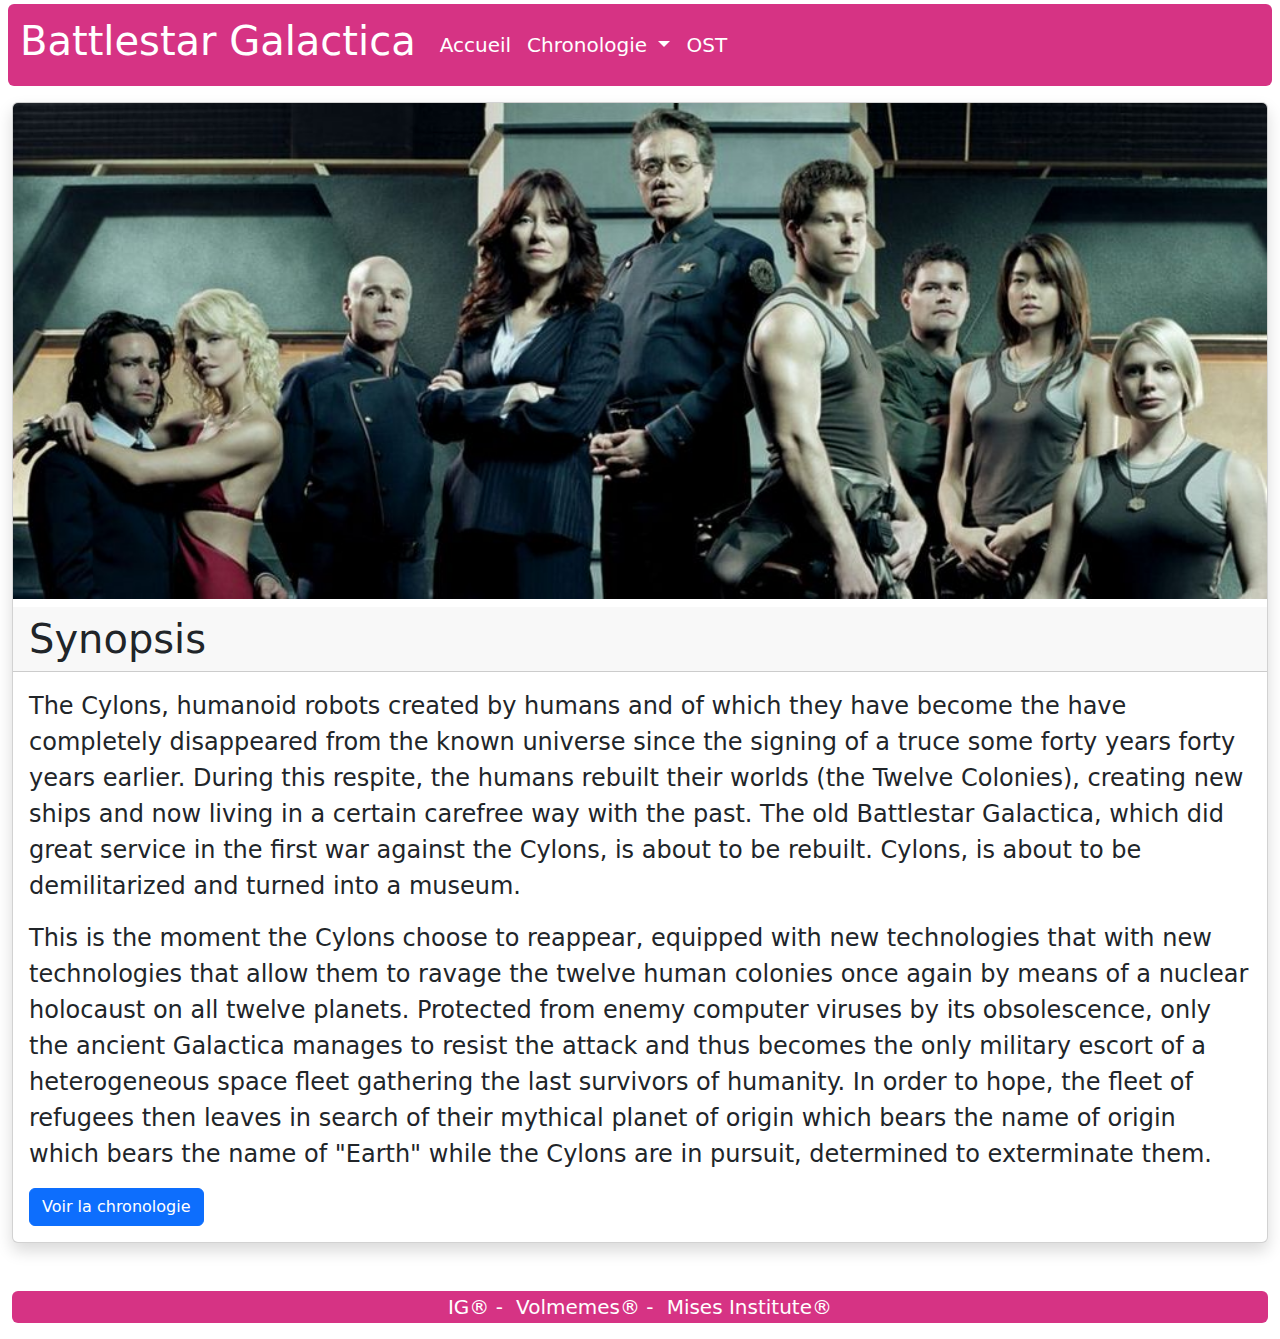
<file: index.html>
<!DOCTYPE html>
<html lang="fr">

<head>
    <meta charset="UTF-8">
    <meta name="viewport" content="width=device-width, initial-scale=1.0">
    <meta http-equiv="X-UA-Compatible" content="ie=edge">
    <meta name="Description" content="Enter your description here" />
    <link rel="stylesheet" href="https://cdnjs.cloudflare.com/ajax/libs/twitter-bootstrap/5.1.0/css/bootstrap.min.css">
    <link rel="stylesheet" href="https://cdnjs.cloudflare.com/ajax/libs/font-awesome/5.15.4/css/all.min.css">
    <link rel="stylesheet" href="style.css">
    <title>Battlestar Galactica</title>
</head>

<body>

    <header class="mx-2 mt-1">
        <nav class="navbar navbar-expand-lg navbar-light purple rounded">
            <div class="container-fluid">
                <a class="navbar-brand" href="#">
                    <h1 class="text-white">Battlestar Galactica</h1>
                </a>
                <button class="navbar-toggler custom-toggler" type="button" data-bs-toggle="collapse"
                    data-bs-target="#navbarSupportedContent" aria-controls="navbarSupportedContent"
                    aria-expanded="false" aria-label="Toggle navigation">
                    <span class="navbar-toggler-icon"></span>
                </button>
                <div class="collapse navbar-collapse " id="navbarSupportedContent">
                    <ul class="navbar-nav me-auto mb-2 mb-lg-0">
                        <li class="nav-item">
                            <a class="nav-link active text-white fs-5" aria-current="page" href="#">Accueil</a>
                        </li>
                        <li class="nav-item dropdown">
                            <a class="nav-link dropdown-toggle active text-white fs-5" href="episodes.html"
                                id="navbarDropdown" role="button" data-bs-toggle="dropdown" aria-expanded="false">
                                Chronologie
                            </a>
                            <ul class="dropdown-menu" aria-labelledby="navbarDropdown">
                                <li><a class="dropdown-item fs-5" href="episodes.html">Episodes</a></li>
                                <li><a class="dropdown-item fs-5" href="personnages.html">Personnages</a></li>
                                <li>
                                    <hr class="mx-2 dropdown-divider">
                                </li>
                                <li><a class="dropdown-item fs-5 fst-italic disabled" href="#">Blood and
                                        Chrome (coming soon)</a></li>
                            </ul>
                        <li class="nav-item">
                            <a class="nav-link active text-white fs-5" href="soundtrack.html">OST</a>
                        </li>
                    </ul>
                </div>
            </div>
        </nav>
    </header>


    <div class="container-fluid my-3">

        <div class="card rounded shadow">
            <img src="img/imgBSG.jpg" class="card-img-top mx-auto" alt="img-card">
            <h5 class="card-header mt-2 fs-1">Synopsis</h5>
            <div class="card-body fs-4">
                <p class="card-text ">The Cylons, humanoid robots created by humans and of which they have become
                    the
                    have completely disappeared from the known universe since the signing of a truce some forty years
                    forty years earlier. During this respite, the humans rebuilt their worlds (the Twelve
                    Colonies), creating new ships and now living in a certain carefree way with the past.
                    The old Battlestar Galactica, which did great service in the first war against the Cylons, is about
                    to be rebuilt.
                    Cylons, is about to be demilitarized and turned into a museum.

                <p>This is the moment the Cylons choose to reappear, equipped with new technologies that
                    with new technologies that allow them to ravage the twelve human colonies once again by means of a
                    nuclear holocaust
                    on all twelve planets. Protected from enemy computer viruses by its obsolescence,
                    only the ancient Galactica manages to resist the attack and thus becomes the only military escort
                    of a heterogeneous space fleet gathering the last survivors of humanity. In order to
                    hope, the fleet of refugees then leaves in search of their mythical planet of origin which bears the
                    name
                    of origin which bears the name of "Earth" while the Cylons are in pursuit,
                    determined to exterminate them.</p>
                <a href="episodes.html" class="btn btn-primary">Voir la chronologie</a>
            </div>
        </div>




        <footer class="mt-5 rounded purple">

            <div class="col ">
                <ul class="list-inline text-center pt-1">
                    <li class="list-inline-item"><a class="text-white text-decoration-none"
                            href="https://www.instagram.com/l_l_lightning" target="_blank">
                            <h5 class="mb-1">IG® - </h5>
                        </a></li>
                    <li class="list-inline-item"><a class="text-white text-decoration-none" href="https://t.me/volmemes"
                            target="_blank">
                            <h5 class="mb-1">Volmemes® - </h5>
                        </a>
                    </li>
                    <li class="list-inline-item"><a class="text-white text-decoration-none" href="https://mises.org/"
                            target="_blank">
                            <h5 class="mb-1">Mises Institute®</h5>
                        </a>
                    </li>
                </ul>
            </div>

        </footer>
    </div>
    <script src="https://cdnjs.cloudflare.com/ajax/libs/popper.js/2.9.2/umd/popper.min.js"></script>
    <script src="https://cdnjs.cloudflare.com/ajax/libs/twitter-bootstrap/5.1.0/js/bootstrap.min.js"></script>

    <link rel="stylesheet" href="https://cdnjs.cloudflare.com/ajax/libs/font-awesome/5.15.3/css/all.min.css"
        integrity="sha512-iBBXm8fW90+nuLcSKlbmrPcLa0OT92xO1BIsZ+ywDWZCvqsWgccV3gFoRBv0z+8dLJgyAHIhR35VZc2oM/gI1w=="
        crossorigin="anonymous" referrerpolicy="no-referrer" />
</body>

</html>
</file>
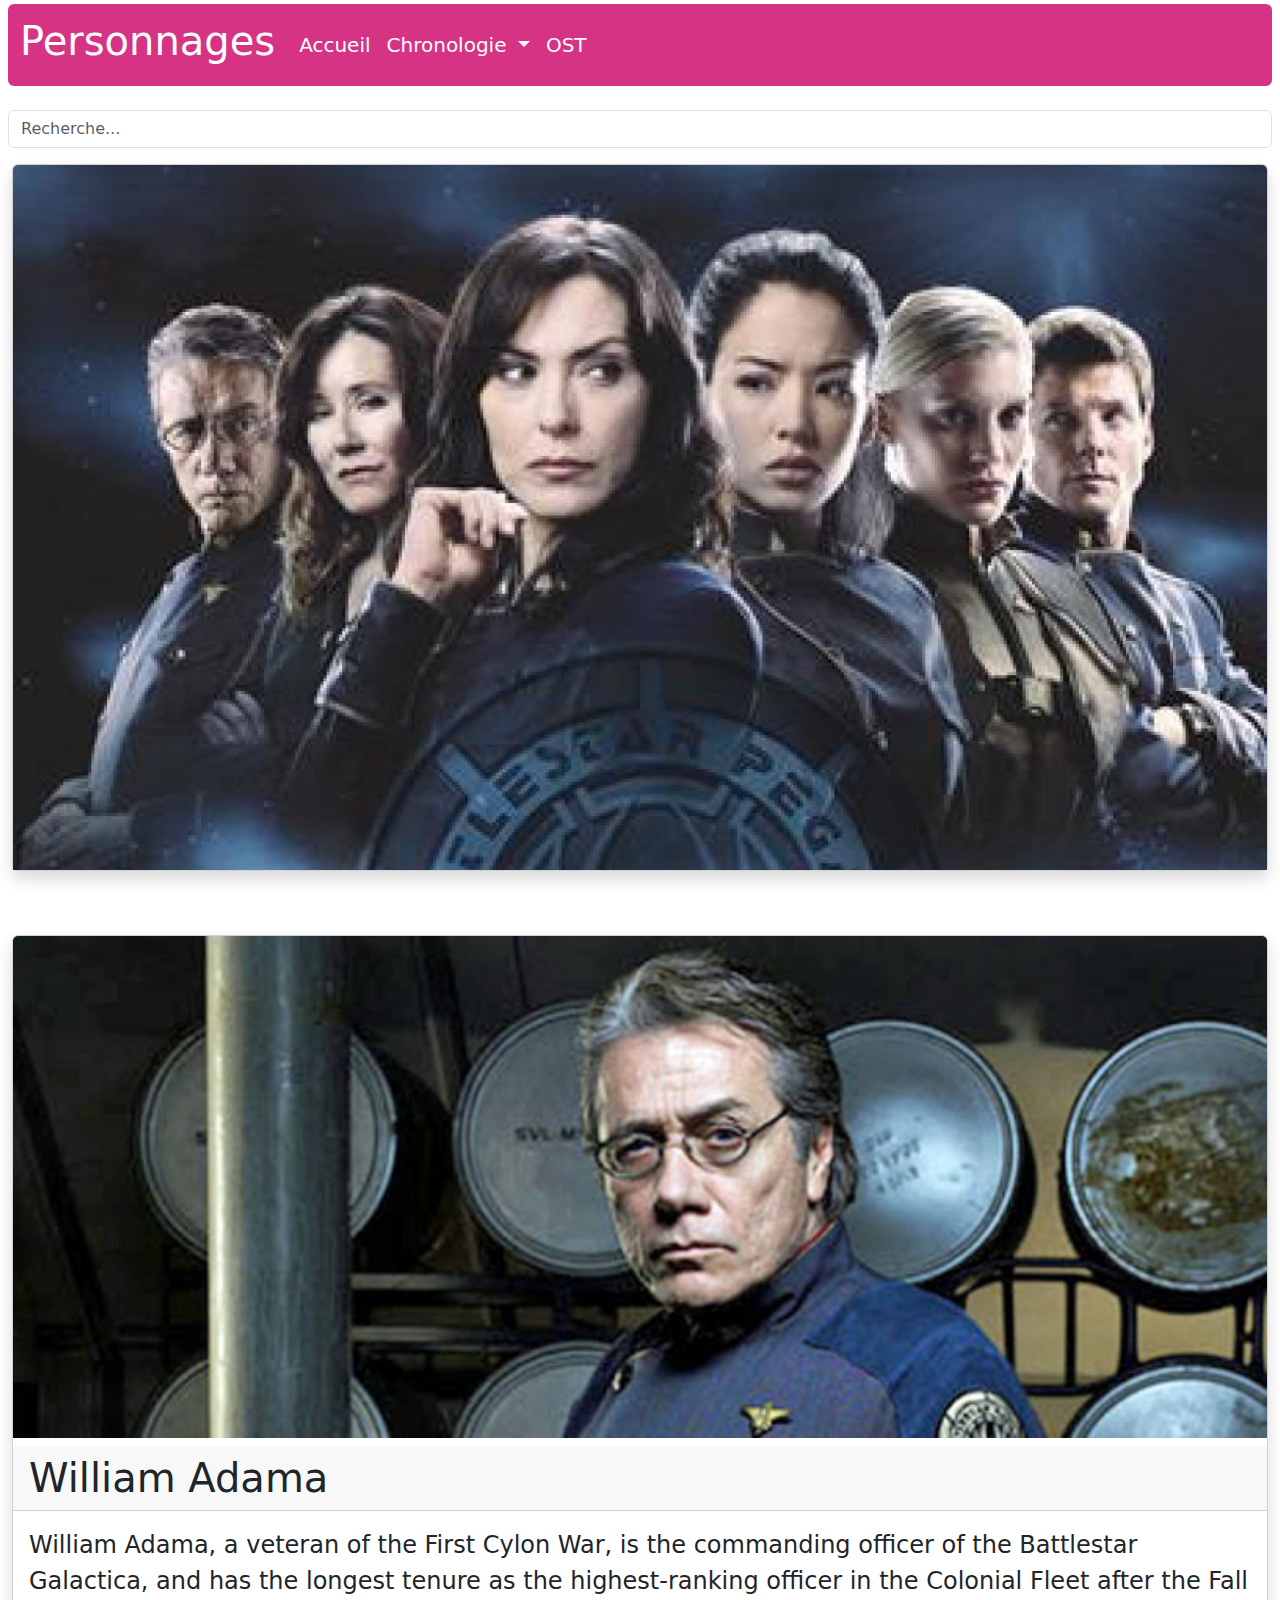
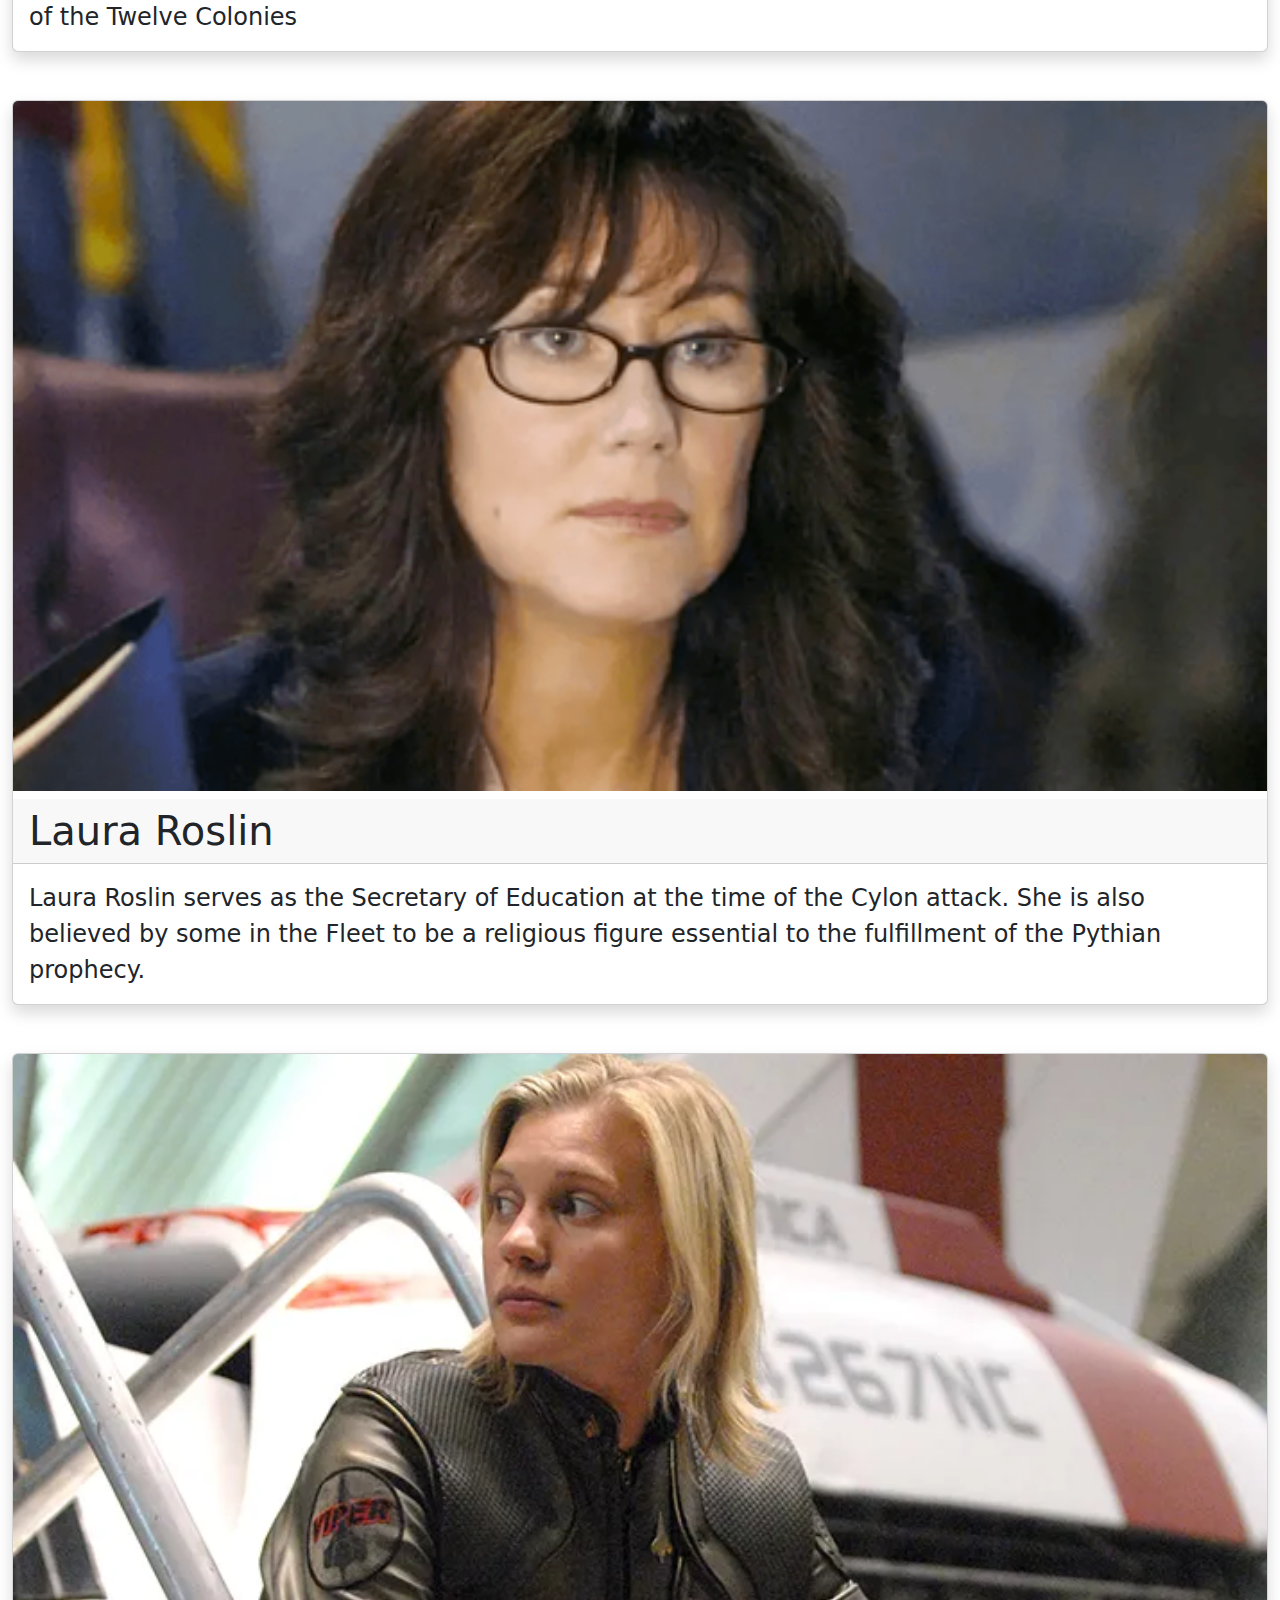
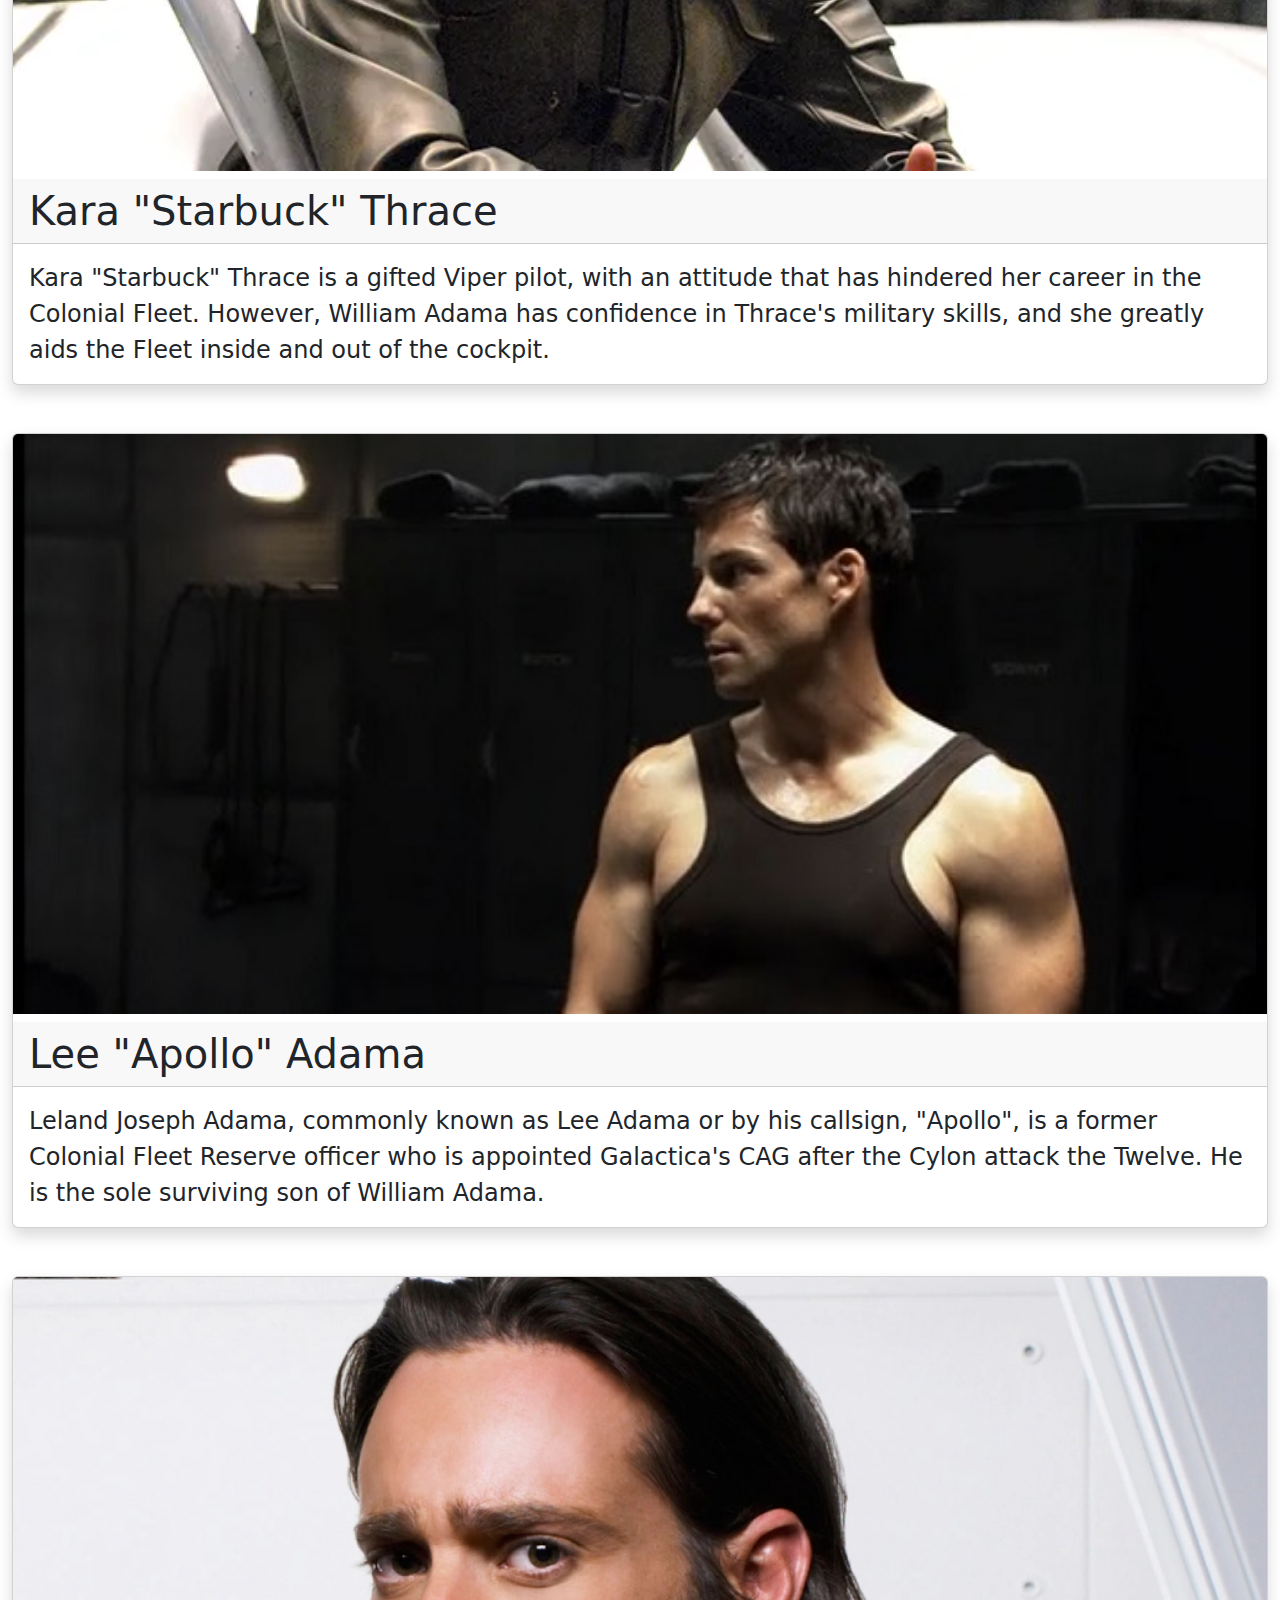
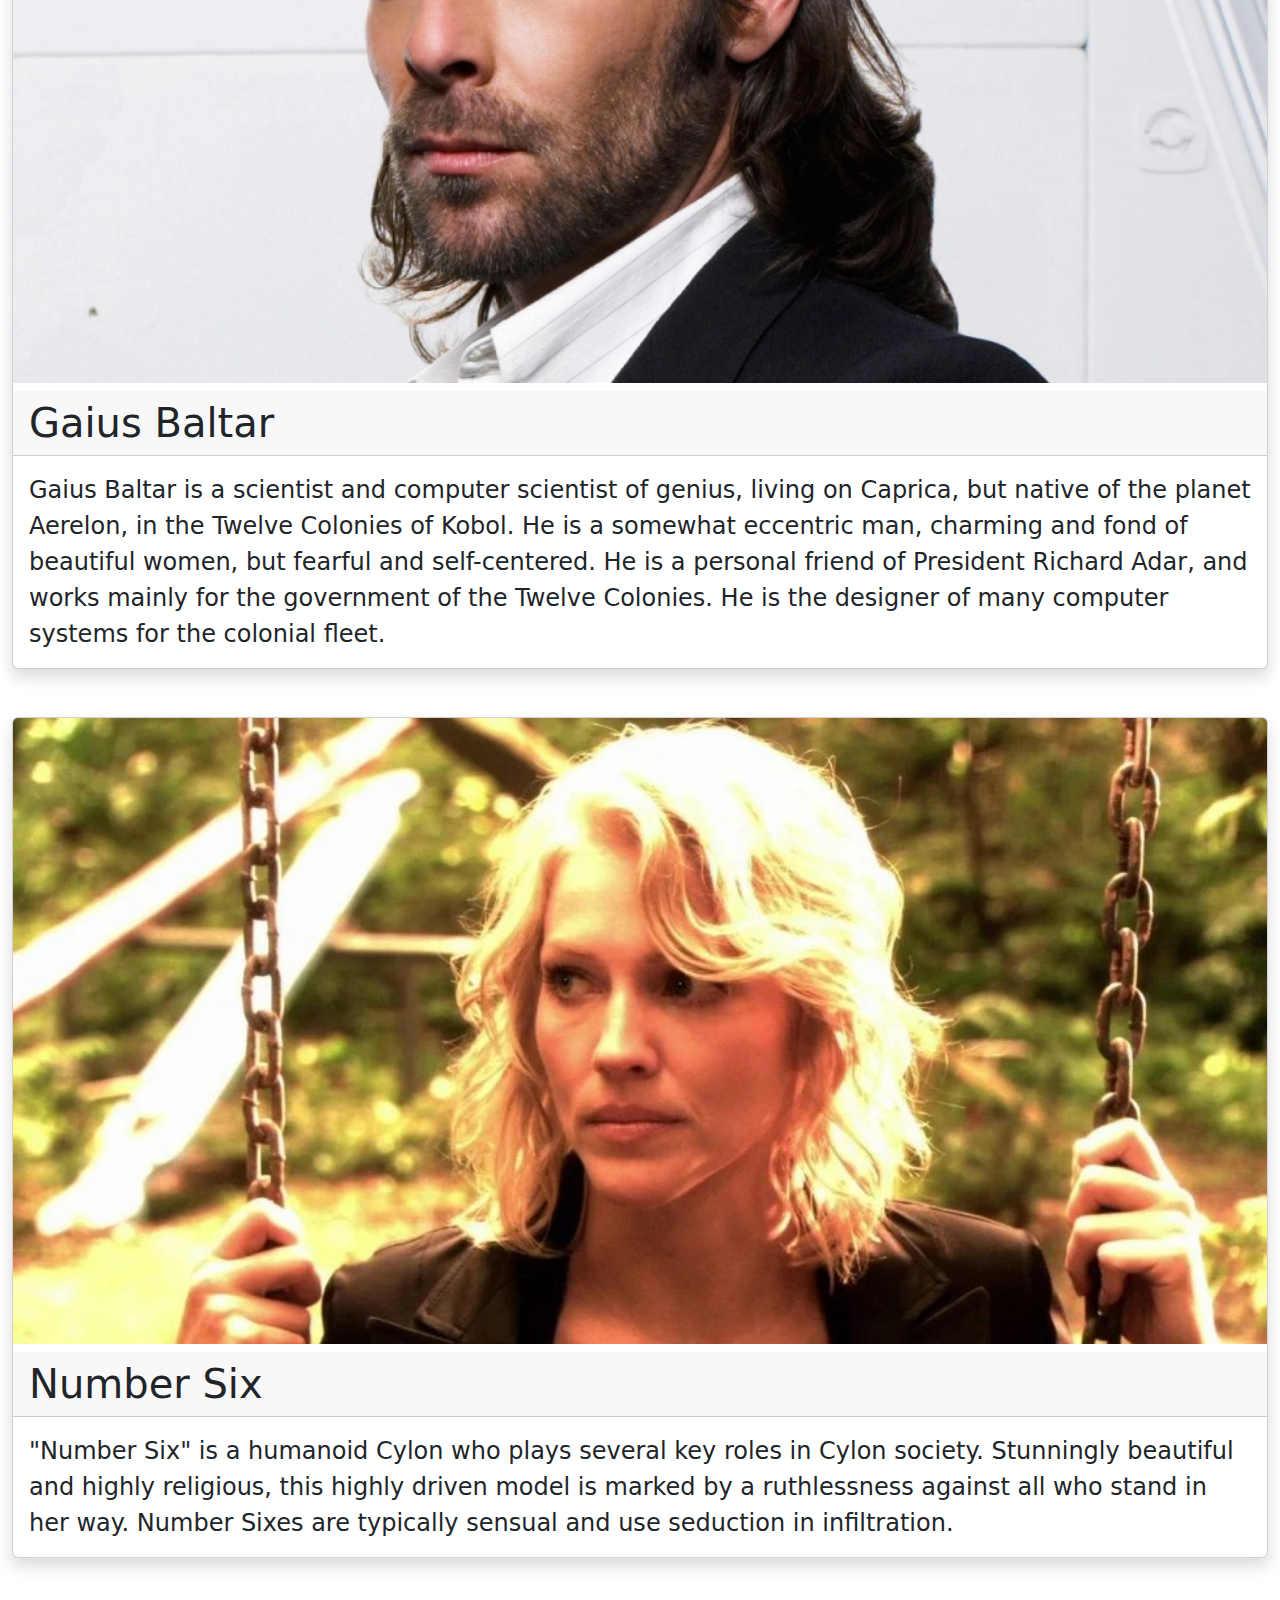
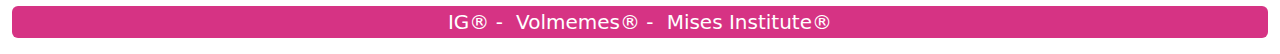
<file: personnages.html>
<!DOCTYPE html>
<html lang="en">

<head>
    <meta charset="UTF-8">
    <meta name="viewport" content="width=device-width, initial-scale=1.0">
    <meta http-equiv="X-UA-Compatible" content="ie=edge">
    <meta name="Description" content="Enter your description here" />
    <link rel="stylesheet" href="https://cdnjs.cloudflare.com/ajax/libs/twitter-bootstrap/5.1.0/css/bootstrap.min.css">
    <link rel="stylesheet" href="https://cdnjs.cloudflare.com/ajax/libs/font-awesome/5.15.4/css/all.min.css">
    <link rel="stylesheet" href="style.css">
    <title>Personnages</title>
</head>

<body>

    <header class="mx-2 mt-1">
        <nav class="navbar navbar-expand-lg navbar-light purple rounded">
            <div class="container-fluid">
                <a class="navbar-brand" href="#">
                    <h1 class="text-white">Personnages</h1>
                </a>
                <button class="navbar-toggler custom-toggler" type="button" data-bs-toggle="collapse"
                    data-bs-target="#navbarSupportedContent" aria-controls="navbarSupportedContent"
                    aria-expanded="false" aria-label="Toggle navigation">
                    <span class="navbar-toggler-icon"></span>
                </button>
                <div class="collapse navbar-collapse " id="navbarSupportedContent">
                    <ul class="navbar-nav me-auto mb-2 mb-lg-0">
                        <li class="nav-item">
                            <a class="nav-link active text-white fs-5" aria-current="page" href="index.html">Accueil</a>
                        </li>
                        <li class="nav-item dropdown">
                            <a class="nav-link dropdown-toggle active text-white fs-5" href="episodes.html"
                                id="navbarDropdown" role="button" data-bs-toggle="dropdown" aria-expanded="false">
                                Chronologie
                            </a>
                            <ul class="dropdown-menu" aria-labelledby="navbarDropdown">
                                <li><a class="dropdown-item fs-5" href="episodes.html">Episodes</a></li>
                                <li><a class="dropdown-item fs-5" href="personnages.html">Personnages</a></li>
                                <li>
                                    <hr class="mx-2 dropdown-divider">
                                </li>
                                <li><a class="dropdown-item fs-5 fst-italic disabled" href="#">Blood and
                                        Chrome (coming soon)</a></li>
                            </ul>
                        <li class="nav-item">
                            <a class="nav-link active text-white fs-5" href="soundtrack.html">OST</a>
                        </li>
                    </ul>
                </div>
            </div>
        </nav>
    </header>

    <div class="mx-2 mb-2 rounded">
        <label id="searchLabel" for="searchInput"><span class="sr-only">Recherche</span></label>
        <input class="form-control" id="searchInput" aria-labelledby="searchLabel" name="searchInput" type="text"
            placeholder="Recherche..." onclick="shadowMe()">
    </div>


    <div class="container-fluid my-3" id="letMeKnow">

        <div class="card rounded shadow">
            <img src="img/personnages.jpg" class="card-img-top mx-auto" alt="img-card">
        </div>


        <div class="card rounded shadow mb-4" id="marge">
            <img src="img/adama.jpg" class="card-img-top mx-auto" alt="img-card">
            <h5 class="card-header mt-2 fs-1">William Adama </h5>
            <div class="card-body fs-4">
                <p class="card-text ">William Adama, a veteran of the First Cylon War, is the commanding officer of
                    the
                    Battlestar Galactica, and has the longest tenure as the highest-ranking officer in the Colonial
                    Fleet after the Fall of the Twelve Colonies

                </p>

            </div>
        </div>


        <div class="card rounded shadow my-5">
            <img src="img/roslin.png" class="card-img-top mx-auto" alt="img-card">
            <h5 class="card-header mt-2 fs-1">Laura Roslin </h5>
            <div class="card-body fs-4">
                <p class="card-text ">Laura Roslin serves as the Secretary of Education at the time of the Cylon
                    attack.
                    She is also believed by some in the Fleet to be a religious figure essential to the fulfillment
                    of
                    the Pythian prophecy.

                </p>

            </div>
        </div>
        <div class="card rounded shadow my-5">
            <img src="img/Starbuck.jpg" class="card-img-top mx-auto" alt="img-card">
            <h5 class="card-header mt-2 fs-1">Kara "Starbuck" Thrace </h5>
            <div class="card-body fs-4">
                <p class="card-text ">
                    Kara "Starbuck" Thrace is a gifted Viper pilot, with an attitude that has hindered her career in
                    the
                    Colonial Fleet. However, William Adama has confidence in Thrace's military skills, and she
                    greatly
                    aids the Fleet inside and out of the cockpit.
                </p>
            </div>
        </div>

        <div class="card rounded shadow my-5">
            <img src="img/apollo.jpg" class="card-img-top mx-auto" alt="img-card">
            <h5 class="card-header mt-2 fs-1">Lee "Apollo" Adama </h5>
            <div class="card-body fs-4">
                <p class="card-text ">Leland Joseph Adama, commonly known as Lee Adama or by his callsign, "Apollo",
                    is
                    a former Colonial Fleet Reserve officer who is appointed Galactica's CAG after the Cylon attack
                    the
                    Twelve. He is the sole surviving son of William Adama.

                </p>

            </div>
        </div>
        <div class="card rounded shadow my-5">
            <img src="img/baltar.jpg" class="card-img-top mx-auto" alt="img-card">
            <h5 class="card-header mt-2 fs-1">Gaius Baltar </h5>
            <div class="card-body fs-4">
                <p class="card-text ">Gaius Baltar is a scientist and computer scientist of genius, living on Caprica,
                    but native of the planet Aerelon, in the Twelve Colonies of Kobol. He is a somewhat eccentric man,
                    charming and fond of beautiful women, but fearful and self-centered. He is a personal friend of
                    President Richard Adar, and works mainly for the government of the Twelve Colonies. He is the
                    designer of many computer systems for the colonial fleet.
                </p>

            </div>
        </div>
        <div class="card rounded shadow my-5">
            <img src="img/six.jpg" class="card-img-top mx-auto" alt="img-card">
            <h5 class="card-header mt-2 fs-1">Number Six </h5>
            <div class="card-body fs-4">
                <p class="card-text ">"Number Six" is a humanoid Cylon who plays several key roles in Cylon society.
                    Stunningly beautiful and highly religious, this highly driven model is marked by a ruthlessness
                    against all who stand in her way. Number Sixes are typically sensual and use seduction in
                    infiltration.
                </p>
            </div>



        </div>

        <footer class="mt-5 purple rounded">

            <div class="col ">
                <ul class="list-inline text-center pt-1">
                    <li class="list-inline-item"><a class="text-white text-decoration-none"
                            href="https://www.instagram.com/l_l_lightning" target="_blank">
                            <h5 class="mb-1">IG® - </h5>
                        </a></li>
                    <li class="list-inline-item"><a class="text-white text-decoration-none" href="https://t.me/volmemes"
                            target="_blank">
                            <h5 class="mb-1">Volmemes® - </h5>
                        </a>
                    </li>
                    <li class="list-inline-item"><a class="text-white text-decoration-none" href="https://mises.org/"
                            target="_blank">
                            <h5 class="mb-1">Mises Institute®</h5>
                        </a>
                    </li>
                </ul>
            </div>

        </footer>

    </div>






    <!--jquery nécessaire pr fctn search: -->
    <script src="https://code.jquery.com/jquery-3.4.1.slim.min.js"
        integrity="sha384-J6qa4849blE2+poT4WnyKhv5vZF5SrPo0iEjwBvKU7imGFAV0wwj1yYfoRSJoZ+n"
        crossorigin="anonymous"></script>

    <script src="https://cdnjs.cloudflare.com/ajax/libs/popper.js/2.9.2/umd/popper.min.js"></script>
    <script src="https://cdnjs.cloudflare.com/ajax/libs/twitter-bootstrap/5.1.0/js/bootstrap.min.js"></script>

    <link rel="stylesheet" href="https://cdnjs.cloudflare.com/ajax/libs/font-awesome/5.15.3/css/all.min.css"
        integrity="sha512-iBBXm8fW90+nuLcSKlbmrPcLa0OT92xO1BIsZ+ywDWZCvqsWgccV3gFoRBv0z+8dLJgyAHIhR35VZc2oM/gI1w=="
        crossorigin="anonymous" referrerpolicy="no-referrer" />

    <script src="search.js"></script>




</body>

</html>
</file>
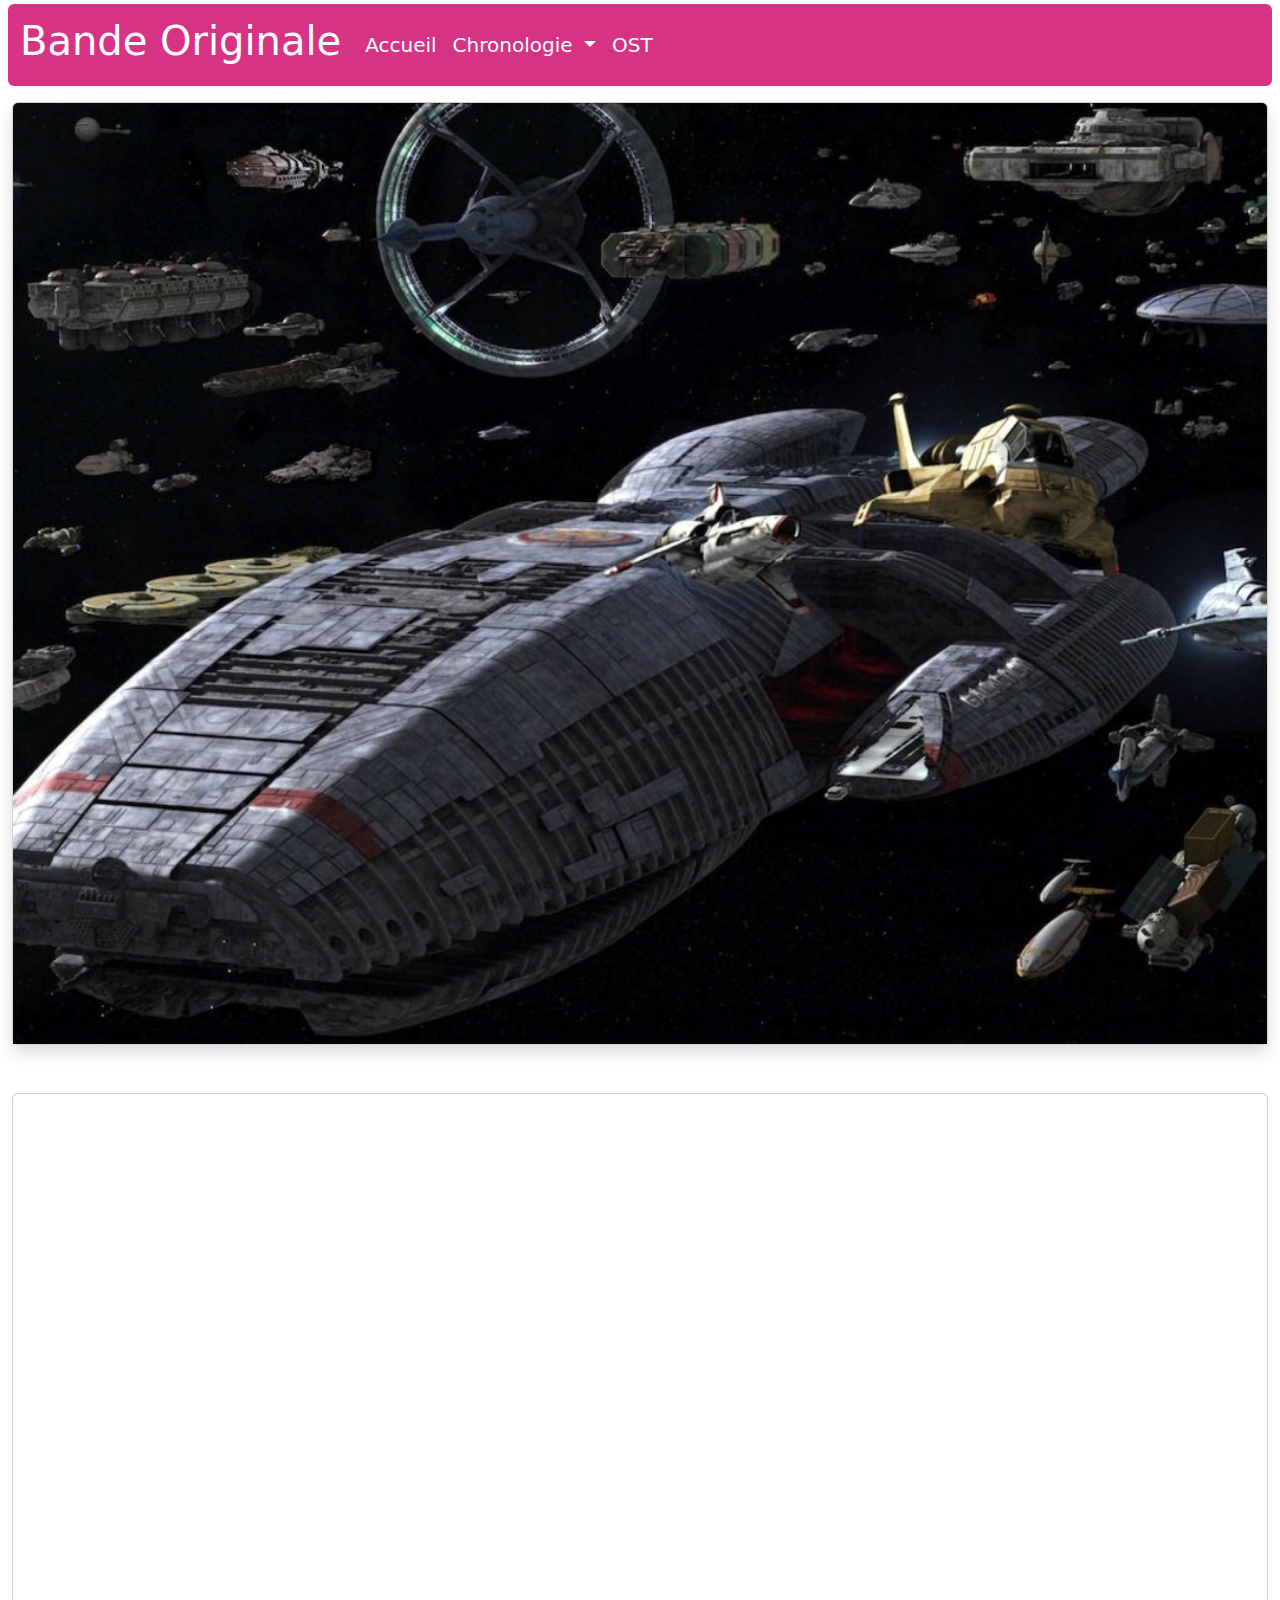
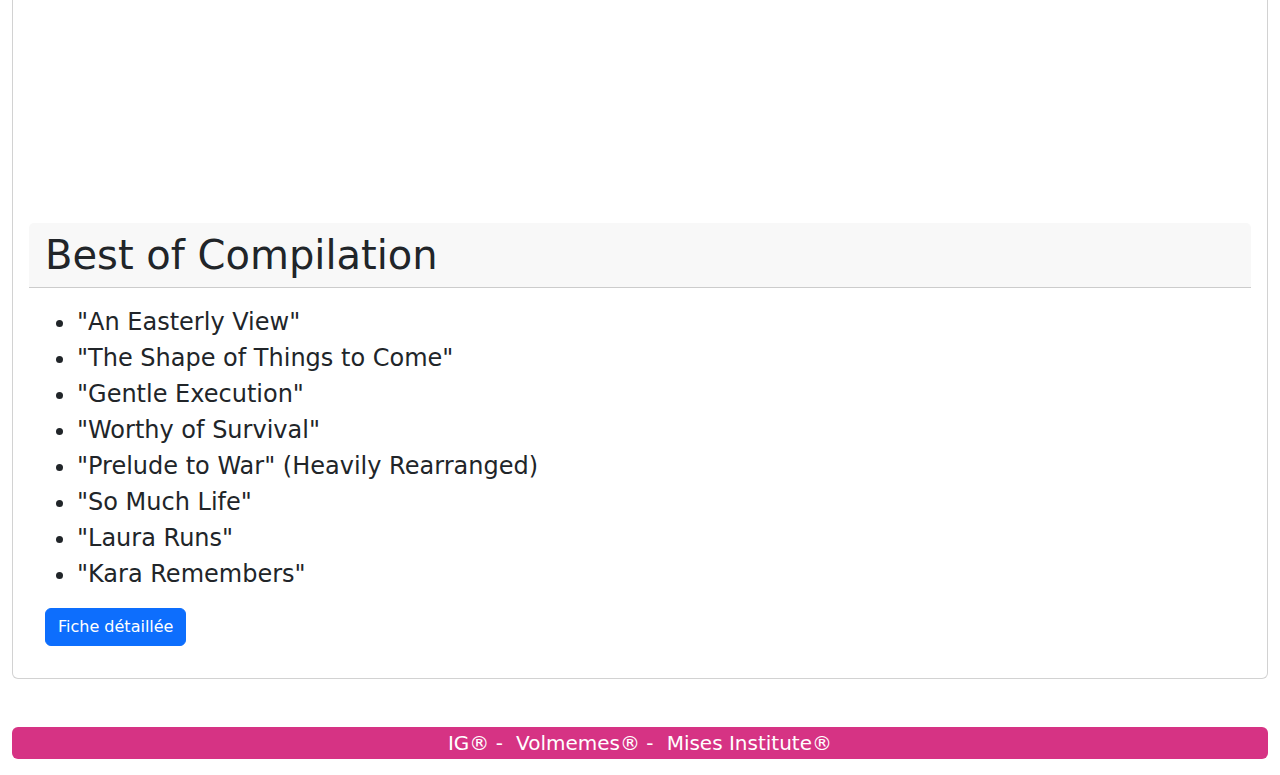
<file: soundtrack.html>
<!DOCTYPE html>
<html lang="fr">

<head>
    <meta charset="UTF-8">
    <meta name="viewport" content="width=device-width, initial-scale=1.0">
    <meta http-equiv="X-UA-Compatible" content="ie=edge">
    <meta name="Description" content="Enter your description here" />
    <link rel="stylesheet" href="https://cdnjs.cloudflare.com/ajax/libs/twitter-bootstrap/5.1.0/css/bootstrap.min.css">
    <link rel="stylesheet" href="https://cdnjs.cloudflare.com/ajax/libs/font-awesome/5.15.4/css/all.min.css">
    <link rel="stylesheet" href="style.css">
    <title>Personnages</title>
</head>

<body>

    <header class="mx-2 mt-1">
        <nav class="navbar navbar-expand-lg navbar-light purple rounded">
            <div class="container-fluid">
                <a class="navbar-brand" href="#">
                    <h1 class="text-white">Bande Originale</h1>
                </a>
                <button class="navbar-toggler custom-toggler" type="button" data-bs-toggle="collapse"
                    data-bs-target="#navbarSupportedContent" aria-controls="navbarSupportedContent"
                    aria-expanded="false" aria-label="Toggle navigation">
                    <span class="navbar-toggler-icon"></span>
                </button>
                <div class="collapse navbar-collapse " id="navbarSupportedContent">
                    <ul class="navbar-nav me-auto mb-2 mb-lg-0">
                        <li class="nav-item">
                            <a class="nav-link active text-white fs-5" aria-current="page" href="index.html">Accueil</a>
                        </li>
                        <li class="nav-item dropdown">
                            <a class="nav-link dropdown-toggle active text-white fs-5" href="episodes.html"
                                id="navbarDropdown" role="button" data-bs-toggle="dropdown" aria-expanded="false">
                                Chronologie
                            </a>
                            <ul class="dropdown-menu" aria-labelledby="navbarDropdown">
                                <li><a class="dropdown-item fs-5" href="episodes.html">Episodes</a></li>
                                <li><a class="dropdown-item fs-5" href="personnages.html">Personnages</a></li>
                                <li>
                                    <hr class="mx-2 dropdown-divider">
                                </li>
                                <li><a class="dropdown-item fs-5 fst-italic disabled" href="#">Blood and
                                        Chrome (coming soon)</a></li>
                            </ul>
                        <li class="nav-item">
                            <a class="nav-link active text-white fs-5" href="soundtrack.html">OST</a>
                        </li>
                    </ul>
                </div>
            </div>
        </nav>
    </header>


    <div class="container-fluid my-3">

        <div class="card rounded shadow">
            <img src="img/raw.jpg" class="card-img-top mx-auto" alt="img-card">
        </div>

        <div class="card mt-5">
            <div class="ratio ratio-16x9">
                <iframe src="https://www.youtube.com/embed/nmC39vxowYw" title="YouTube video player"
                    allow="accelerometer; autoplay; clipboard-write; encrypted-media; gyroscope; picture-in-picture"
                    allowfullscreen></iframe>
            </div>
            <div class="card-body">
                <h5 class="card-header mt-2 fs-1">Best of Compilation </h5>
                <div class="card-body fs-4">
                    <ul>
                        <li>"An Easterly View"</li>
                        <li>"The Shape of Things to Come"</li>
                        <li>"Gentle Execution"</li>
                        <li>"Worthy of Survival"</li>
                        <li>"Prelude to War" (Heavily Rearranged)</li>
                        <li>"So Much Life"</li>
                        <li>"Laura Runs"</li>
                        <li>"Kara Remembers"</li>
                    </ul>

                    <a href="https://en.wikipedia.org/wiki/Music_of_Battlestar_Galactica_(2004_TV_series)"
                        class="btn btn-primary">Fiche détaillée</a>
                </div>
            </div>
        </div>


        <footer class="mt-5 purple rounded">

            <div class="col ">
                <ul class="list-inline text-center pt-1">
                    <li class="list-inline-item"><a class="text-white text-decoration-none"
                            href="https://www.instagram.com/l_l_lightning" target="_blank">
                            <h5 class="mb-1">IG® - </h5>
                        </a></li>
                    <li class="list-inline-item"><a class="text-white text-decoration-none" href="https://t.me/volmemes"
                            target="_blank">
                            <h5 class="mb-1">Volmemes® - </h5>
                        </a>
                    </li>
                    <li class="list-inline-item"><a class="text-white text-decoration-none" href="https://mises.org/"
                            target="_blank">
                            <h5 class="mb-1">Mises Institute®</h5>
                        </a>
                    </li>
                </ul>
            </div>

        </footer>
    </div>

    <script src="https://cdnjs.cloudflare.com/ajax/libs/popper.js/2.9.2/umd/popper.min.js"></script>
    <script src="https://cdnjs.cloudflare.com/ajax/libs/twitter-bootstrap/5.1.0/js/bootstrap.min.js"></script>

    <link rel="stylesheet" href="https://cdnjs.cloudflare.com/ajax/libs/font-awesome/5.15.3/css/all.min.css"
        integrity="sha512-iBBXm8fW90+nuLcSKlbmrPcLa0OT92xO1BIsZ+ywDWZCvqsWgccV3gFoRBv0z+8dLJgyAHIhR35VZc2oM/gI1w=="
        crossorigin="anonymous" referrerpolicy="no-referrer" />
</body>

</html>
</file>
<file: style.css>
#marge {
  margin-top: 4rem;
}

.purple {
  background-color: #d63384;
}

.footer {
  font-family: sans-serif;
}

.custom-toggler.navbar-toggler {
  border-color: white;
}

/* Modification des couleurs du bouton de la navbar :*/
.custom-toggler .navbar-toggler-icon {
  background-image: url("data:image/svg+xml;charset=utf8,%3Csvg viewBox='255, 255, 255' xmlns='http://www.w3.org/2000/svg'%3E%3Cpath stroke='rgba(255, 255, 255)' stroke-width='2' stroke-linecap='round' stroke-miterlimit='10' d='M4 8h24M4 16h24M4 24h24'/%3E%3C/svg%3E");
}
/*# sourceMappingURL=style.css.map */
</file>
